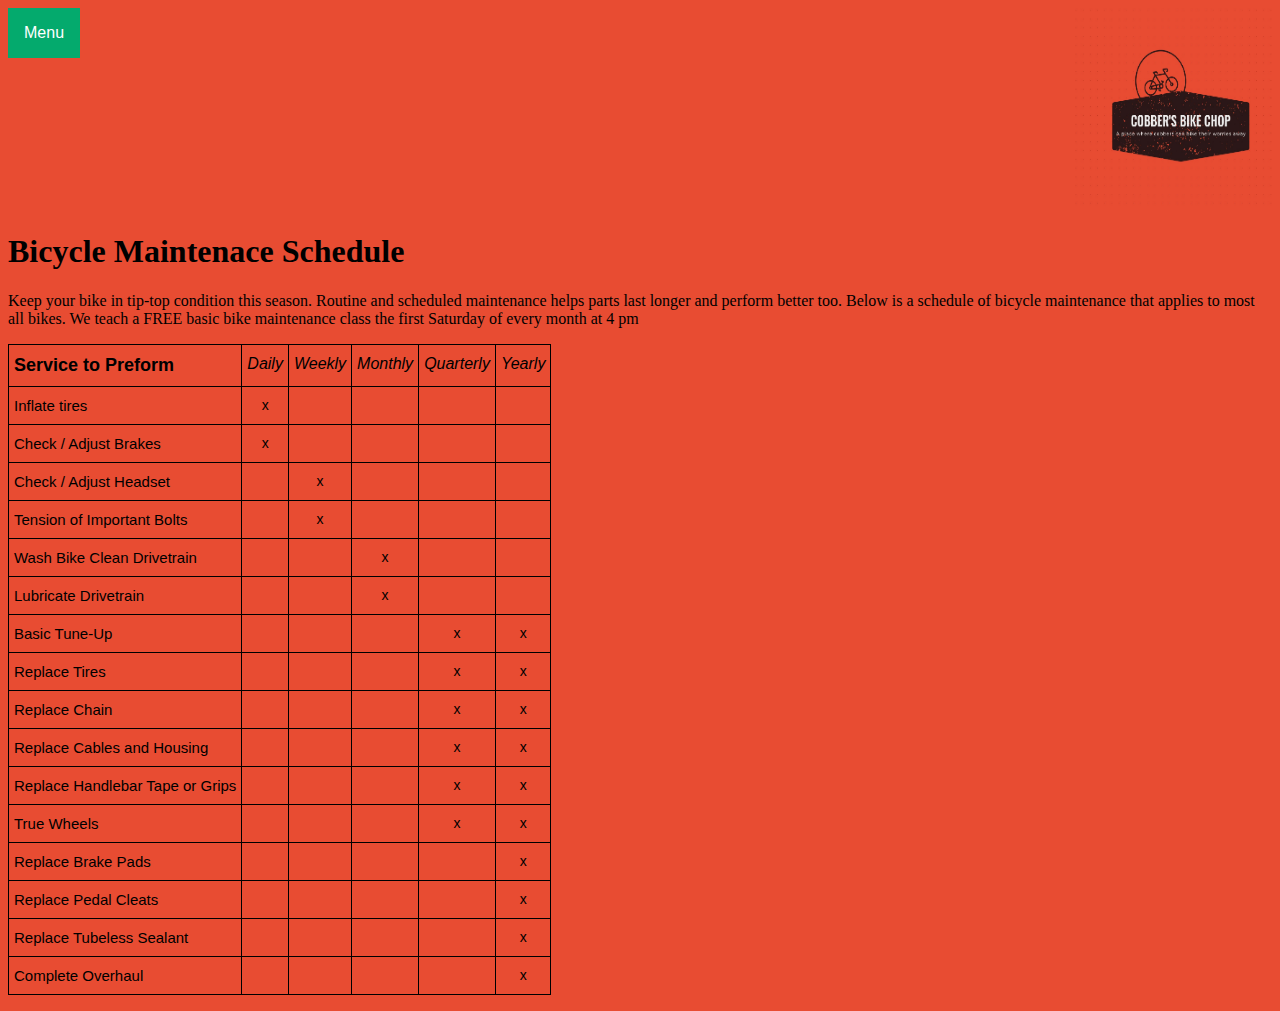
<file: schedule.html>
<!DOCTYPE html>
<html lang="en">

<head>
    <meta charset="UTF-8">
    <meta http-equiv="X-UA-Compatible" content="IE=edge">
    <meta name="viewport" content="width=device-width, initial-scale=1.0">
    <title>bike schedule</title>
    <link rel="stylesheet" href="/styles/schedule.css">
</head>

<body>
    <div>
        <header>

            <div class="header-menu">
                <div class="dropdown">
                    <button class="dropbtn">Menu</button>
                    <div class="dropdown-content">
                        <a href="/index.html">Home</a>
                        <a href="/Merch/merch.html">Merch</a>
                        <a href="/Repairs/Repairs.html">Repairs</a>
                        <a href="/Reviews/Reviews.html">Reviews</a>
                        <a href="/about/about.html">About</a>
                    </div>
                </div>
            </div>
            <div class="header-logo">
                <img src="/imgs/bike-logo.jpg" alt="" height="200px" width="200px">
            </div>
        </header>
        <div class="container">
            <div class="schedule">
                <h1>Bicycle Maintenace Schedule</h1>
                <p>
                    Keep your bike in tip-top condition this season. Routine and scheduled maintenance helps parts last
                    longer and perform better too. Below is a schedule of bicycle maintenance that applies to most all
                    bikes. We teach a FREE basic bike maintenance class the first Saturday of every month at 4 pm
                </p>
                <p> 
                        
                <table class="tg">
                    <thead>
                        <tr>
                            <th class="tg-fuxe"><span style="font-weight:bold">Service to Preform </span></th>
                            <th class="tg-3sxp"><span style="font-style:italic">Daily </span></th>
                            <th class="tg-3sxp"><span style="font-style:italic">Weekly</span></th>
                            <th class="tg-3sxp">Monthly</th>
                            <th class="tg-3sxp">Quarterly</th>
                            <th class="tg-3sxp">Yearly</th>
                        </tr>
                    </thead>
                    <tbody>
                        <tr>
                            <td class="tg-8jvv">Inflate tires</td>
                            <td class="tg-c3ow">x</td>
                            <td class="tg-0pky"></td>
                            <td class="tg-0pky"></td>
                            <td class="tg-0pky"></td>
                            <td class="tg-0pky"></td>
                        </tr>
                        <tr>
                            <td class="tg-8jvv">Check / Adjust Brakes</td>
                            <td class="tg-c3ow">x</td>
                            <td class="tg-0pky"></td>
                            <td class="tg-0pky"></td>
                            <td class="tg-0pky"></td>
                            <td class="tg-0pky"></td>
                        </tr>
                        <tr>
                            <td class="tg-8jvv">Check / Adjust Headset</td>
                            <td class="tg-0pky"></td>
                            <td class="tg-c3ow">x</td>
                            <td class="tg-0pky"></td>
                            <td class="tg-0pky"></td>
                            <td class="tg-0pky"></td>
                        </tr>
                        <tr>
                            <td class="tg-8jvv">Tension of Important Bolts</td>
                            <td class="tg-0pky"></td>
                            <td class="tg-c3ow">x</td>
                            <td class="tg-0pky"></td>
                            <td class="tg-0pky"></td>
                            <td class="tg-0pky"></td>
                        </tr>
                        <tr>
                            <td class="tg-8jvv">Wash Bike Clean Drivetrain</td>
                            <td class="tg-0pky"></td>
                            <td class="tg-0pky"></td>
                            <td class="tg-c3ow">x</td>
                            <td class="tg-0pky"></td>
                            <td class="tg-0pky"></td>
                        </tr>
                        <tr>
                            <td class="tg-8jvv">Lubricate Drivetrain</td>
                            <td class="tg-0pky"></td>
                            <td class="tg-0pky"></td>
                            <td class="tg-c3ow">x</td>
                            <td class="tg-0pky"></td>
                            <td class="tg-0pky"></td>
                        </tr>
                        <tr>
                            <td class="tg-8jvv">Basic Tune-Up</td>
                            <td class="tg-0pky"></td>
                            <td class="tg-0pky"></td>
                            <td class="tg-0pky"></td>
                            <td class="tg-c3ow">x</td>
                            <td class="tg-c3ow">x</td>
                        </tr>
                        <tr>
                            <td class="tg-8jvv">Replace Tires</td>
                            <td class="tg-0pky"></td>
                            <td class="tg-0pky"></td>
                            <td class="tg-0pky"></td>
                            <td class="tg-c3ow">x</td>
                            <td class="tg-c3ow">x</td>
                        </tr>
                        <tr>
                            <td class="tg-8jvv">Replace Chain</td>
                            <td class="tg-0pky"></td>
                            <td class="tg-0pky"></td>
                            <td class="tg-0pky"></td>
                            <td class="tg-c3ow">x</td>
                            <td class="tg-c3ow">x</td>
                        </tr>
                        <tr>
                            <td class="tg-8jvv">Replace Cables and Housing</td>
                            <td class="tg-0pky"></td>
                            <td class="tg-0pky"></td>
                            <td class="tg-0pky"></td>
                            <td class="tg-c3ow">x</td>
                            <td class="tg-c3ow">x</td>
                        </tr>
                        <tr>
                            <td class="tg-8jvv">Replace Handlebar Tape or Grips</td>
                            <td class="tg-0pky"></td>
                            <td class="tg-0pky"></td>
                            <td class="tg-0pky"></td>
                            <td class="tg-c3ow">x</td>
                            <td class="tg-c3ow">x</td>
                        </tr>
                        <tr>
                            <td class="tg-8jvv">True Wheels</td>
                            <td class="tg-0pky"></td>
                            <td class="tg-0pky"></td>
                            <td class="tg-0pky"></td>
                            <td class="tg-c3ow">x</td>
                            <td class="tg-c3ow">x</td>
                        </tr>
                        <tr>
                            <td class="tg-8jvv">Replace Brake Pads</td>
                            <td class="tg-0pky"></td>
                            <td class="tg-0pky"></td>
                            <td class="tg-0pky"></td>
                            <td class="tg-0pky"></td>
                            <td class="tg-c3ow">x</td>
                        </tr>
                        <tr>
                            <td class="tg-8jvv">Replace Pedal Cleats</td>
                            <td class="tg-0pky"></td>
                            <td class="tg-0pky"></td>
                            <td class="tg-0pky"></td>
                            <td class="tg-0pky"></td>
                            <td class="tg-c3ow">x</td>
                        </tr>
                        <tr>
                            <td class="tg-8jvv">Replace Tubeless Sealant</td>
                            <td class="tg-0pky"></td>
                            <td class="tg-0pky"></td>
                            <td class="tg-0pky"></td>
                            <td class="tg-0pky"></td>
                            <td class="tg-c3ow">x</td>
                        </tr>
                        <tr>
                            <td class="tg-8jvv">Complete Overhaul</td>
                            <td class="tg-0pky"></td>
                            <td class="tg-0pky"></td>
                            <td class="tg-0pky"></td>
                            <td class="tg-0pky"></td>
                            <td class="tg-c3ow">x</td>
                        </tr>
                    </tbody>
                </table>
                </p>
            </div>
        </div>
</body>

</html>
</file>
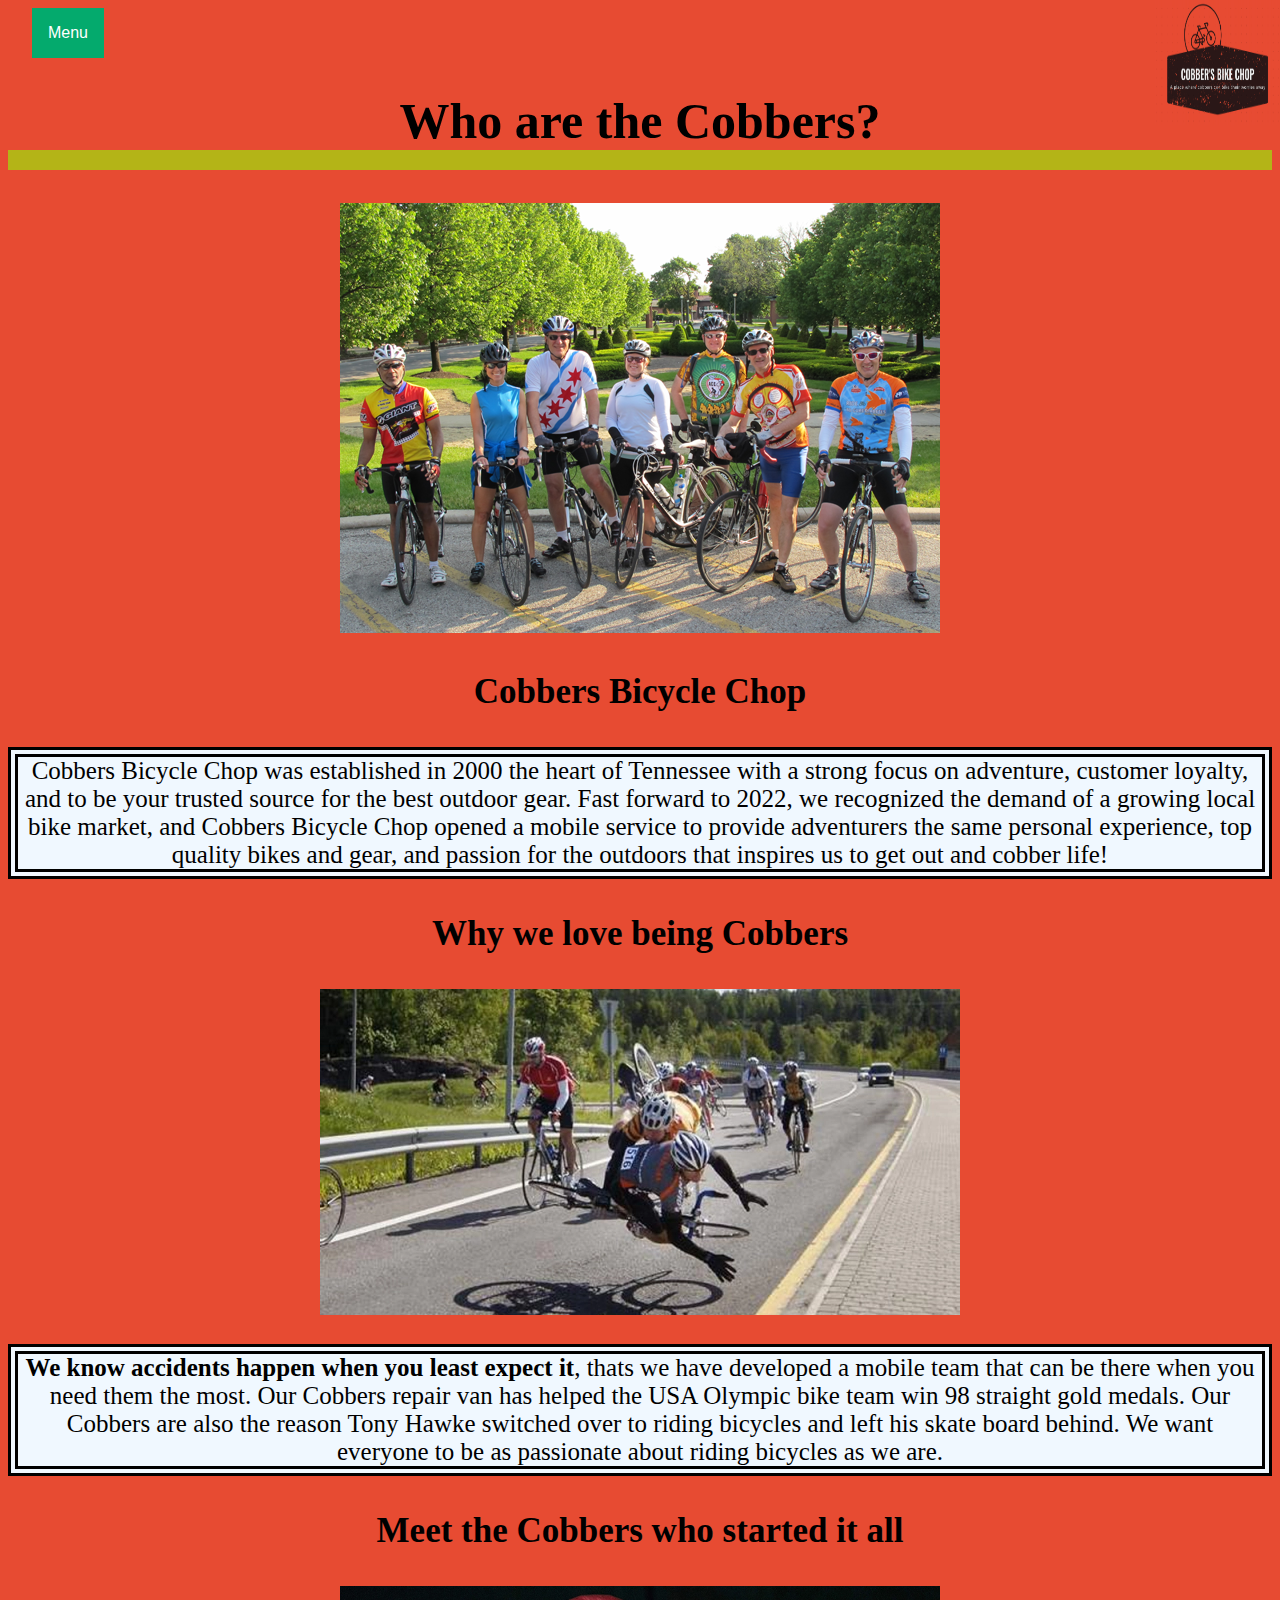
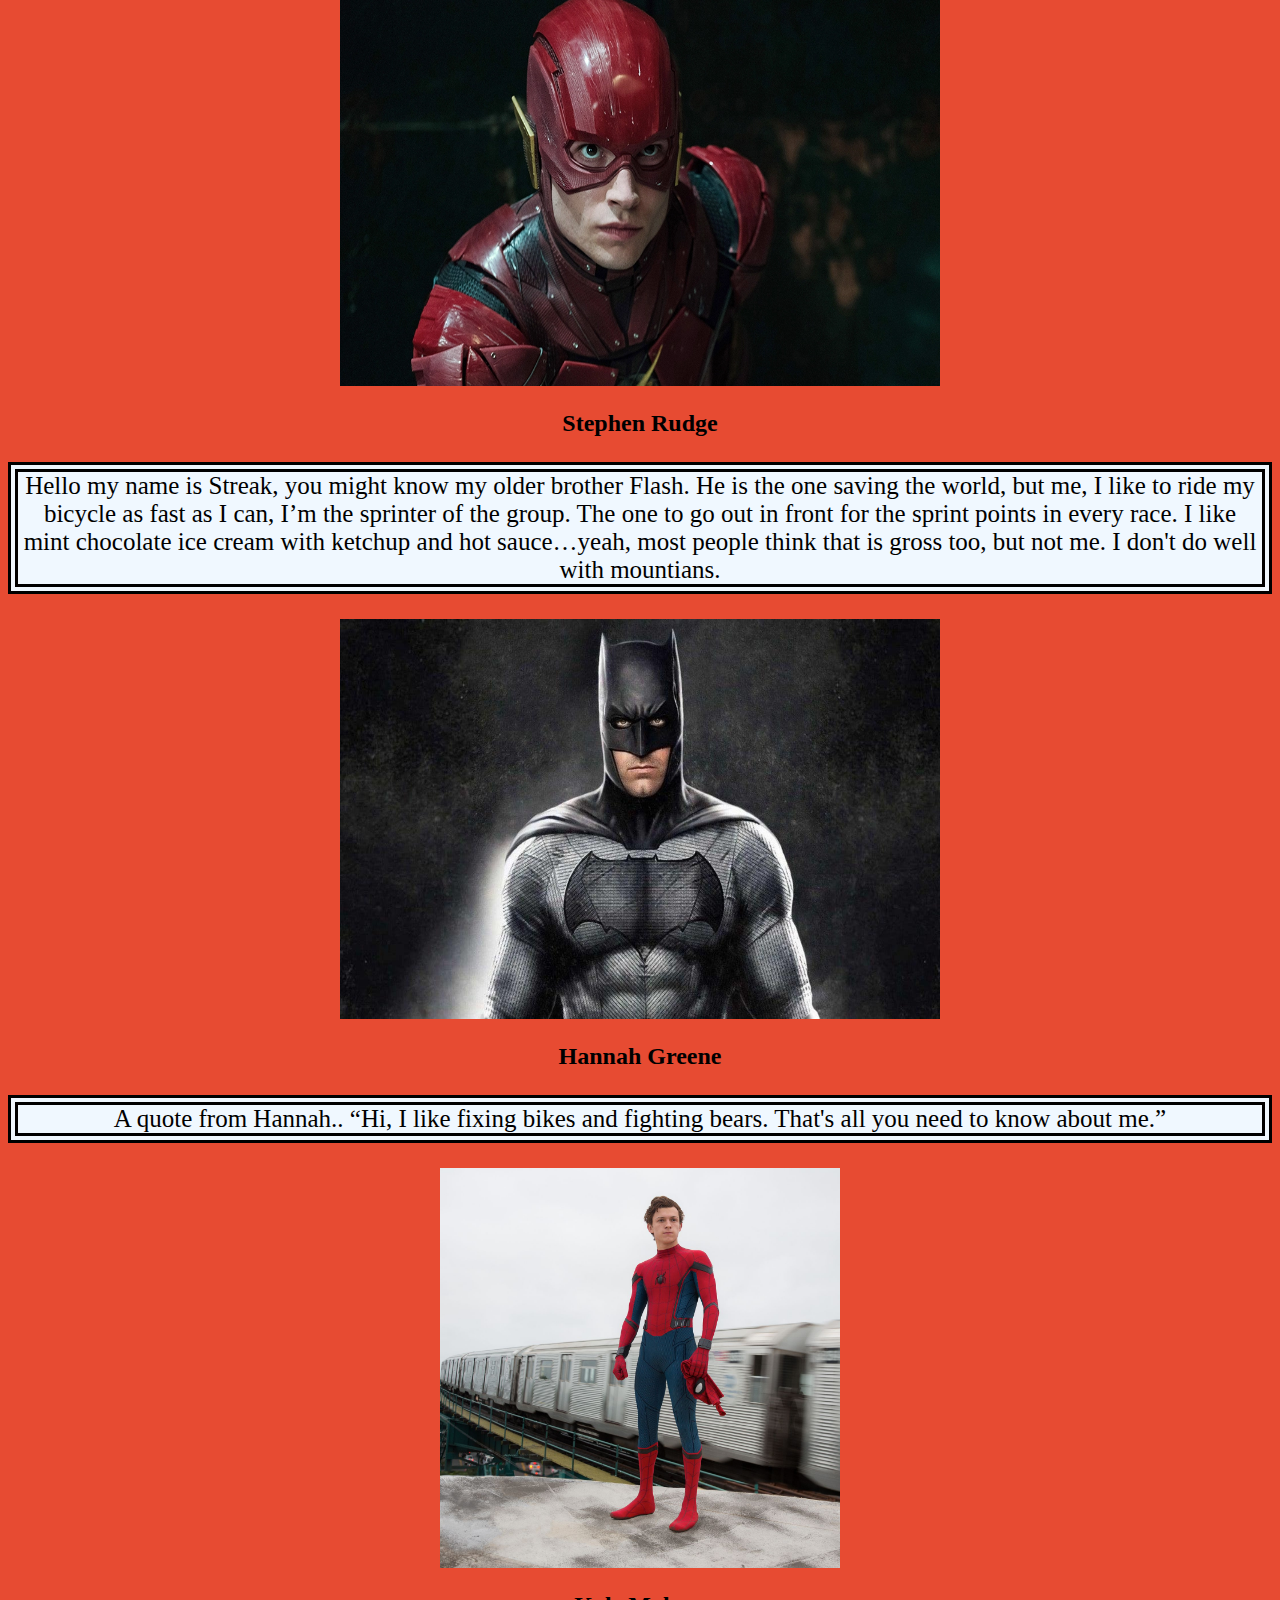
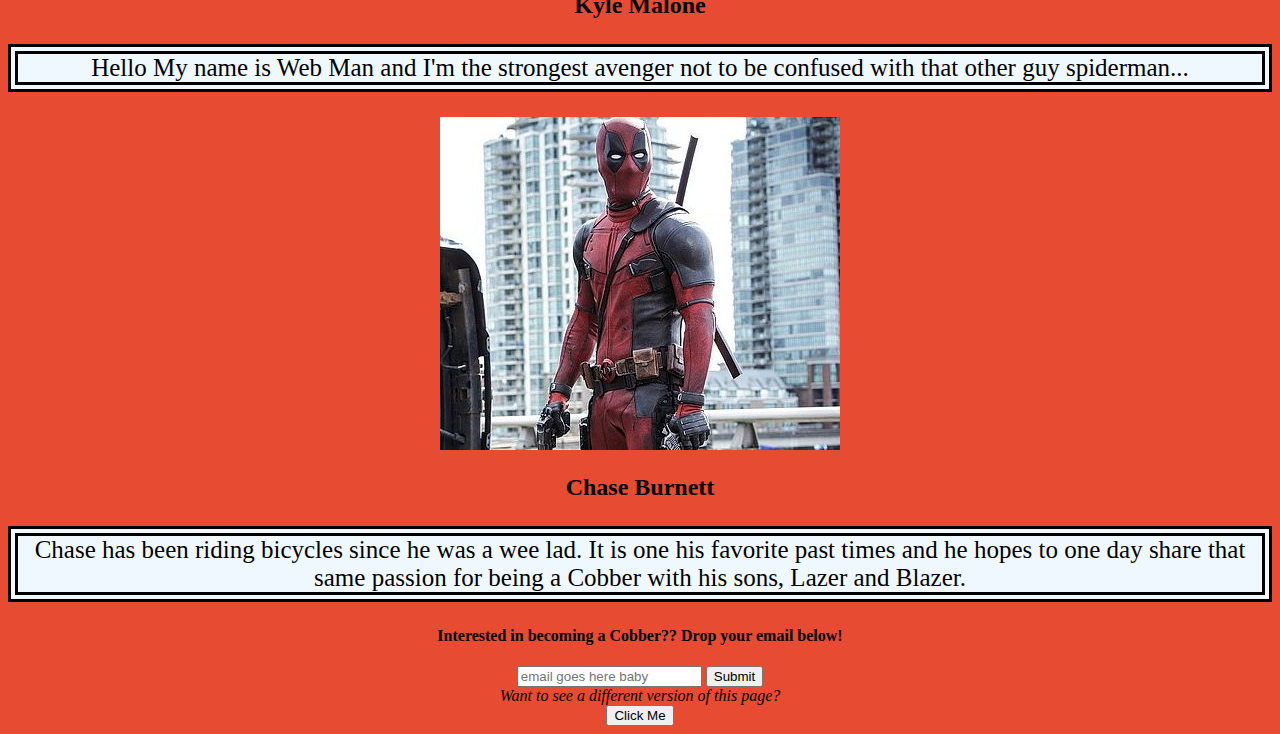
<file: about/about.html>
<!DOCTYPE html>
<html lang="en">
<head>
    <meta charset="UTF-8">
    <meta http-equiv="X-UA-Compatible" content="IE=edge">
    <meta name="viewport" content="width=device-width, initial-scale=1.0">
    <title>About The Cobbers Bicycle Chop</title>
    <link rel="stylesheet" href="/styles/about.css">
    <link rel="icon" type="image/x-icon" href="/imgs/favicon.ico">
</head>
<header>
<div class="header-menu">
  <div class="dropdown">
    <button class="dropbtn">Menu</button>
      <div class="dropdown-content">
        <a href="/index.html">Home</a>
        <a href="/Merch/merch.html">Merch</a>
        <a href="/Repairs/Repairs.html">Repairs</a>
        <a href="/Reviews/Reviews.html">Reviews</a>
        <a href="/about/about.html">About</a>
        <a href="/Merch/Payment.html">Cart</a>
      </div>
</div>
</div>
<div id="page-logo">
  <img src="/imgs/Cobbers-Logo.png" alt="Cobbers-Logo" height="125px" width="125px">
</div>
</header>
<body>
    <h1>Who are the Cobbers?</h1>
    <img src="/imgs/cobbbers-Cyclist-Pic.png" alt="happy group of cyclist">
    <h3>Cobbers Bicycle Chop</h3>
    <p>Cobbers Bicycle Chop was established in 2000 the heart of Tennessee with a strong focus on adventure, customer loyalty, and to be your trusted source for the best outdoor gear. Fast forward to 2022, we recognized the demand of a growing local bike market, and Cobbers Bicycle Chop opened a mobile service to provide adventurers the same personal experience, top quality bikes and gear, and passion for the outdoors that inspires us to get out and cobber life!</p>
    <h3>Why we love being Cobbers</h3>
    <img src="/imgs/about-cobbers-pic2.webp" alt="cyclist having a wreck">
    <p><strong>We know accidents happen when you least expect it</strong>, thats we have developed a mobile team that can be there when you need them the most. Our Cobbers repair van has helped the USA Olympic bike team win 98 straight gold medals. Our Cobbers are also the reason Tony Hawke switched over to riding bicycles and left his skate board behind. We want everyone to be as passionate about riding bicycles as we are.</p>
    <h3>Meet the Cobbers who started it all</h3>
    <img src="/imgs/The-Flash.webp" alt="pic of the flash" height= "400px" width="600px">
    <h2>Stephen Rudge</h2>
    <p>Hello my name is Streak, you might know my older brother Flash. He is the one saving the world, but me, I like to ride my bicycle as fast as I can, I’m the sprinter of the group. The one to go out in front for the sprint points in every race.  I like mint chocolate ice cream with ketchup and hot sauce…yeah, most people think that is gross too, but not me. I don't do well with mountians.</p>
    <img src="/imgs/ben-affleck-the-batman-movie-batfleck-1279280.jpeg" alt="pic of ben-affleck-batman" height= "400px" width="600px">
    <h2>Hannah Greene</h2>
    <p> A quote from Hannah.. “Hi, I like fixing bikes and fighting bears. That's all you need to know about me.”</p>
    <img src="/imgs/spider-man.jpeg" alt="pic of spider-man" height= "400px" width="400px">
    <h2>Kyle Malone</h2>
    <p>Hello My name is Web Man and I'm the strongest avenger not to be confused with that other guy spiderman...</p>
    <img src="/imgs/deadpool.jpeg" alt="pic of deadpool">
    <h2>Chase Burnett</h2>
    <p>Chase has been riding bicycles since he was a wee lad. It is one his favorite past times and he hopes to one day share that same passion for being a Cobber with his sons, Lazer and Blazer.</p>
    <h4>Interested in becoming a Cobber?? Drop your email below!</h4>
        <form id="about-email-form">
        <input type="email" id="email" name="email" placeholder="email goes here baby">
        <button>Submit</button>
        </form>
</body>
<footer><em>Want to see a different version of this page?</em></footer>
<a href="/about/about2.html"><button>Click Me</button></a>
</html>
</file>
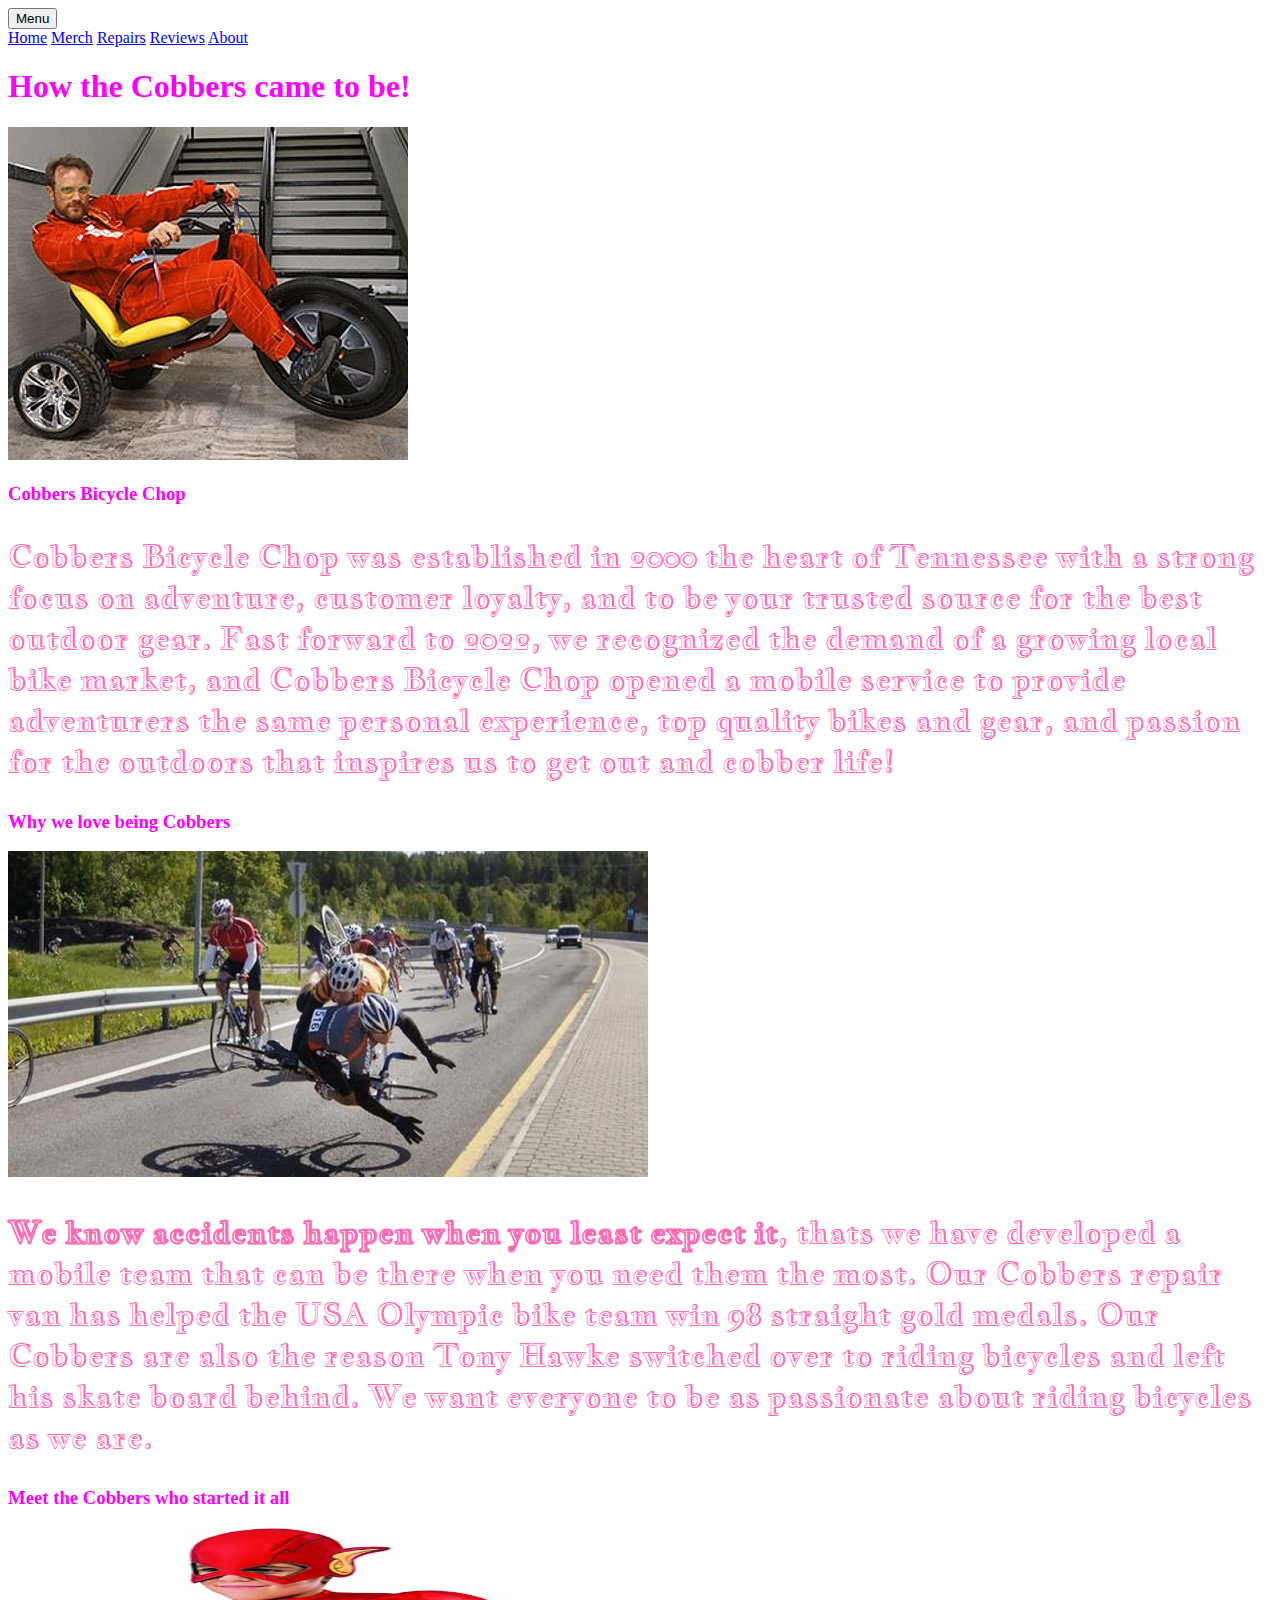
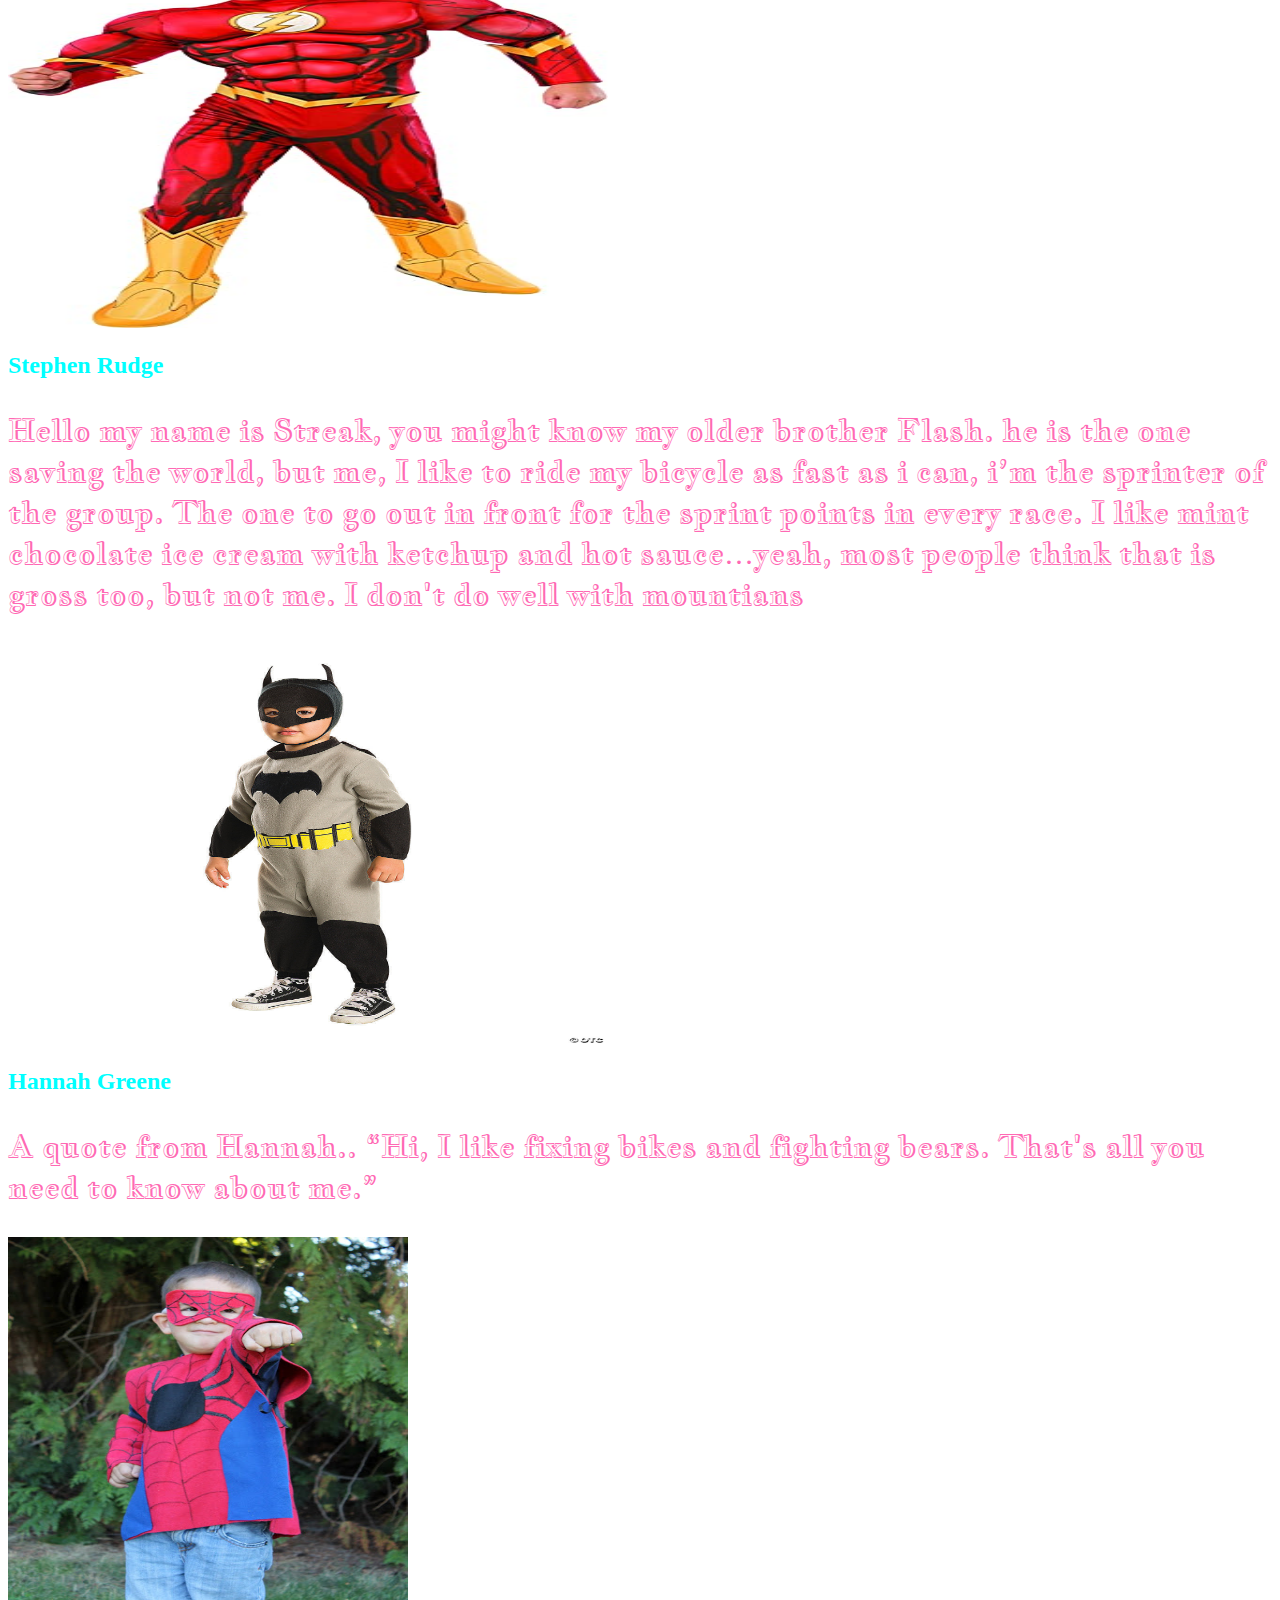
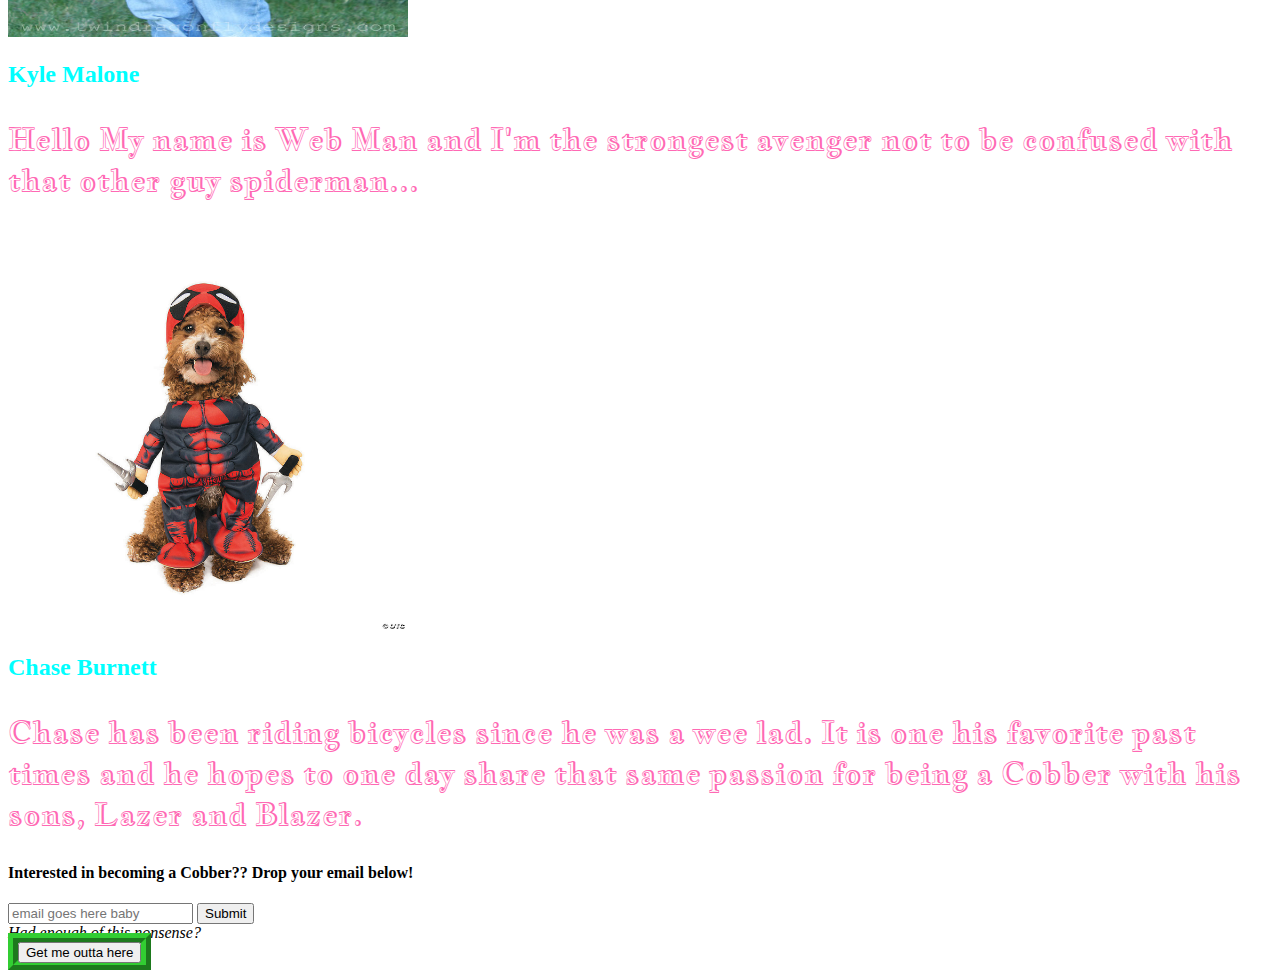
<file: about/about2.html>
<!DOCTYPE html>
<html lang="en">
<head>
    <meta charset="UTF-8">
    <meta http-equiv="X-UA-Compatible" content="IE=edge">
    <meta name="viewport" content="width=device-width, initial-scale=1.0">
    <title>About The Cobbers Bicycle Chop</title>
    <link rel="stylesheet" href="/about/about2.css">
    <link rel="preconnect" href="https://fonts.googleapis.com">
<link rel="preconnect" href="https://fonts.gstatic.com" crossorigin>
<link href="https://fonts.googleapis.com/css2?family=Jacques+Francois+Shadow&display=swap" rel="stylesheet">
</head>
<body>
  <div class="dropdown">
    <button class="dropbtn">Menu</button>
      <div class="dropdown-content">
        <a href="/index.html">Home</a>
        <a href="/Merch/merch.html">Merch</a>
        <a href="/Repairs/Repairs.html">Repairs</a>
        <a href="/Reviews/Reviews.html">Reviews</a>
        <a href="/about/about.html">About</a>
      </div>
</div>

    <h1>How the Cobbers came to be!</h1>
    <img class="bigwheel" src="/imgs/adult-big-wheel-tricycle_400x333.jpeg" alt="man on giant tricycle">
    <h3>Cobbers Bicycle Chop</h3>
    <p>Cobbers Bicycle Chop was established in 2000 the heart of Tennessee with a strong focus on adventure, customer loyalty, and to be your trusted source for the best outdoor gear. Fast forward to 2022, we recognized the demand of a growing local bike market, and Cobbers Bicycle Chop opened a mobile service to provide adventurers the same personal experience, top quality bikes and gear, and passion for the outdoors that inspires us to get out and cobber life!</p>
    <h3>Why we love being Cobbers</h3>
    <img class="bikewreck" src="/imgs/about-cobbers-pic2.webp" alt="cyclist having a wreck">
    <p><strong>We know accidents happen when you least expect it</strong>, thats we have developed a mobile team that can be there when you need them the most. Our Cobbers repair van has helped the USA Olympic bike team win 98 straight gold medals. Our Cobbers are also the reason Tony Hawke switched over to riding bicycles and left his skate board behind. We want everyone to be as passionate about riding bicycles as we are.</p>
    <h3>Meet the Cobbers who started it all</h3>
    <img src="/imgs/baby-flash.jpg" alt="pic of the flash" height= "400px" width="600px">
    <h2>Stephen Rudge</h2>
    <p>Hello my name is Streak, you might know my older brother Flash. he is the one saving the world, but me, I like to ride my bicycle as fast as i can, i’m the sprinter of the group. The one to go out in front for the sprint points in every race.  I like mint chocolate ice cream with ketchup and hot sauce…yeah, most people think that is gross too, but not me. I don't do well with mountians</p>
    <img src="/imgs/toddler-boys-ez-on-romper-batman-costume_13791852.jpeg" alt="pic of ben-affleck-batman" height= "400px" width="600px">
    <h2>Hannah Greene</h2>
    <p> A quote from Hannah.. “Hi, I like fixing bikes and fighting bears. That's all you need to know about me.”</p>
    <img src="/imgs/Spiderman-Costume-7.jpeg" alt="pic of spider-man" height= "400px" width="400px">
    <h2>Kyle Malone</h2>
    <p>Hello My name is Web Man and I'm the strongest avenger not to be confused with that other guy spiderman...</p>
    <img src="/imgs/deadpool-dog-costume-extra-large_13827554.jpeg" alt="pic of deadpool" height="400" width="400">
    <h2>Chase Burnett</h2>
    <p>Chase has been riding bicycles since he was a wee lad. It is one his favorite past times and he hopes to one day share that same passion for being a Cobber with his sons, Lazer and Blazer.</p>
    <h4>Interested in becoming a Cobber?? Drop your email below!</h4>
        <form id="about-email-form">
        <input type="email" id="email" name="email" placeholder="email goes here baby">
        <button>Submit</button>
        </form>
</body>
<footer><em>Had enough of this nonsense?</em></footer>
<a  class="exit" href="/about/about.html"><button>Get me outta here</button></a>
</html>
</file>
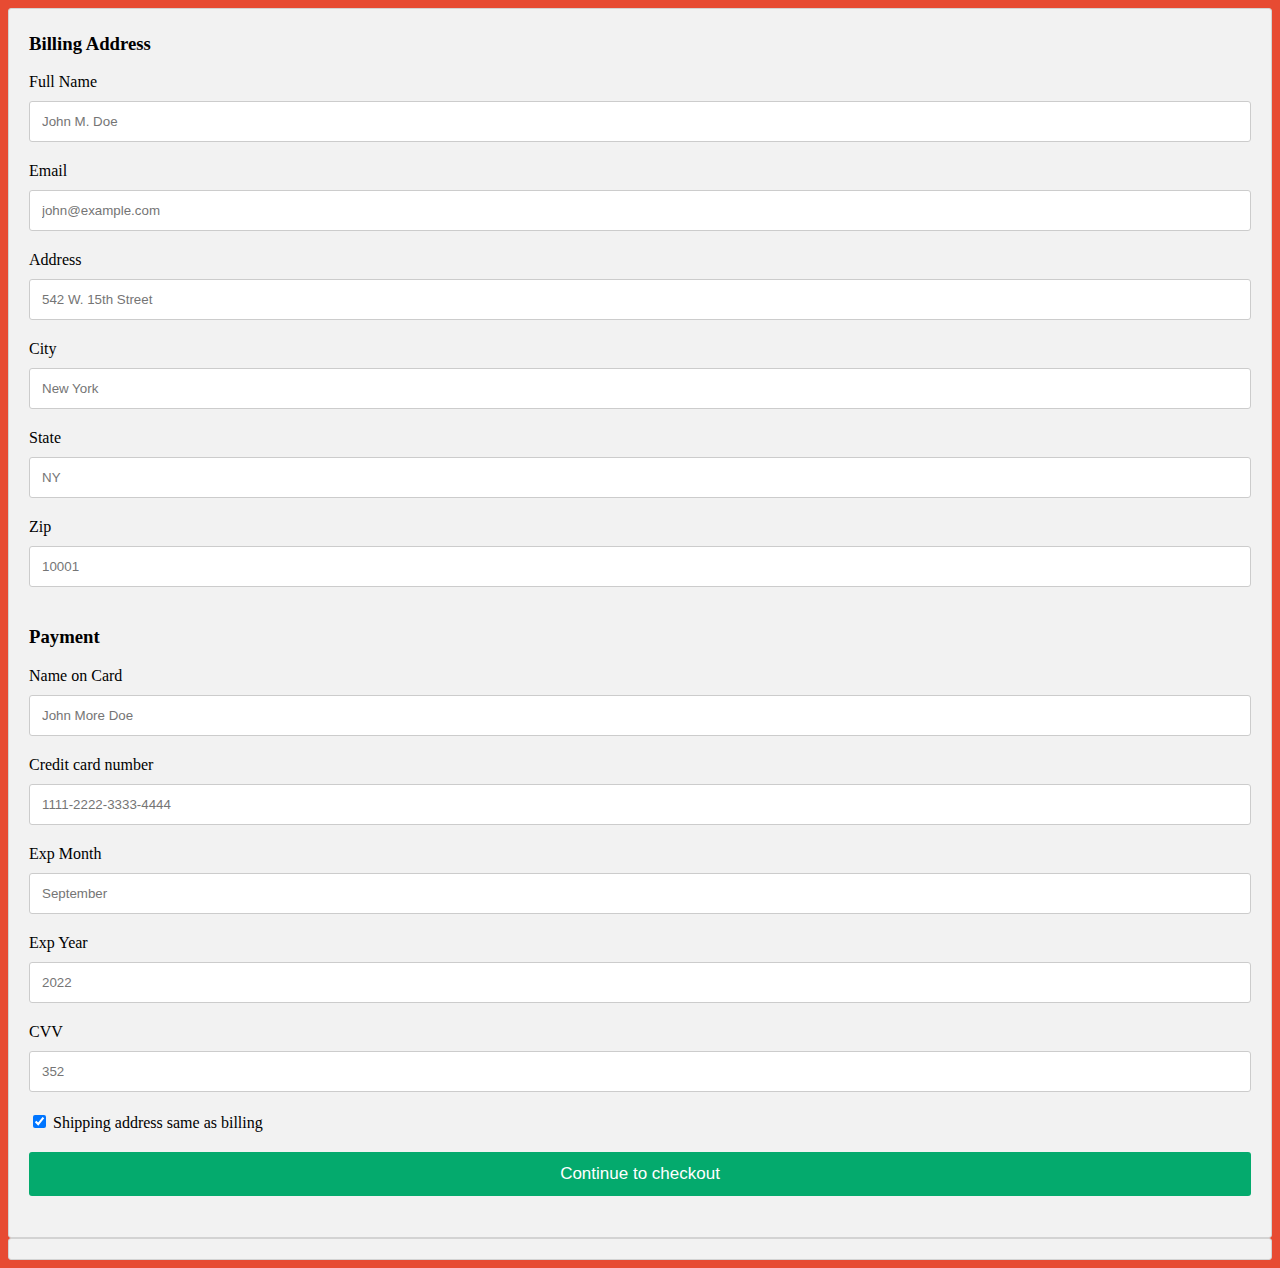
<file: Merch/Payment.html>
<!DOCTYPE html
<html>
    <head>
        <meta charset="utf-8">
        <meta http-equiv="X-UA-Compatible" content="IE=edge">
        <title></title>
        <meta name="description" content="">
        <meta name="viewport" content="width=device-width, initial-scale=1">
        <link rel="stylesheet" href="Payment.css">
        <!--Payment part of code-->
    </head>
    <body>
        <div class="row">
            <div class="col-75">
              <div class="container">
                <form action="/action_page.php">
          
                  <div class="row">
                    <div class="col-50">
                      <h3>Billing Address</h3>
                      <label for="fname">Full Name</label>
                      <input type="text" id="fname" name="firstname" placeholder="John M. Doe">
                      <label for="email">Email</label>
                      <input type="text" id="email" name="email" placeholder="john@example.com">
                      <label for="adr"> Address</label>
                      <input type="text" id="adr" name="address" placeholder="542 W. 15th Street">
                      <label for="city">City</label>
                      <input type="text" id="city" name="city" placeholder="New York">
          
                      <div class="row">
                        <div class="col-50">
                          <label for="state">State</label>
                          <input type="text" id="state" name="state" placeholder="NY">
                        </div>
                        <div class="col-50">
                          <label for="zip">Zip</label>
                          <input type="text" id="zip" name="zip" placeholder="10001">
                        </div>
                      </div>
                    </div>
          
                    <div class="col-50">
                      <h3>Payment</h3>
                      <label for="cname">Name on Card</label>
                      <input type="text" id="cname" name="cardname" placeholder="John More Doe">
                      <label for="ccnum">Credit card number</label>
                      <input type="text" id="ccnum" name="cardnumber" placeholder="1111-2222-3333-4444">
                      <label for="expmonth">Exp Month</label>
                      <input type="text" id="expmonth" name="expmonth" placeholder="September">
          
                      <div class="row">
                        <div class="col-50">
                          <label for="expyear">Exp Year</label>
                          <input type="text" id="expyear" name="expyear" placeholder="2022">
                        </div>
                        <div class="col-50">
                          <label for="cvv">CVV</label>
                          <input type="text" id="cvv" name="cvv" placeholder="352">
                        </div>
                      </div>
                    </div>
          
                  </div>
                  <label>
                    <input type="checkbox" checked="checked" name="sameadr"> Shipping address same as billing
                  </label>
                  <input type="submit" value="Continue to checkout" class="btn">
                </form>
              </div>
            </div>
          <!--Products that are in the cart-->
            <div class="col-25">
              <div class="container">
</file>
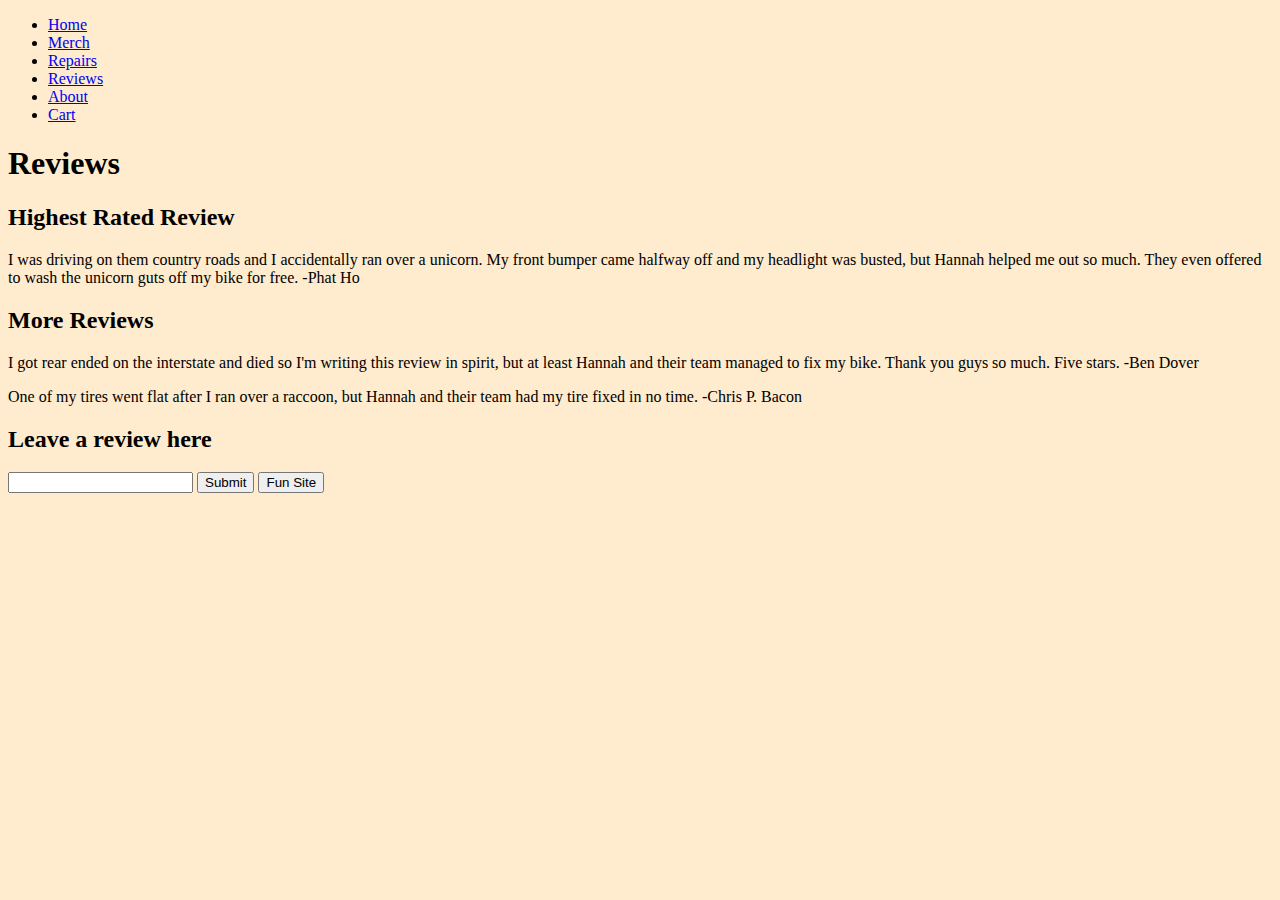
<file: Reviews/Reviews.html>
<!DOCTYPE html>
<html lang="en">
<head>
    <meta charset="UTF-8">
    <meta http-equiv="X-UA-Compatible" content="IE=edge">
    <meta name="viewport" content="width=device-width, initial-scale=1.0">
    <title>Reviews</title>
    <link rel="stylesheet" href="reviews.css">
</head>
<body>

    <nav>
        <div>
            <article class="nav">
            <ul>
                <li><a href="/index.html"> Home</a></li></li>
                <li><a href="/Merch/merch.html">Merch</a></li>
                <li><a href="/Repairs/Repairs.html"> Repairs</a></li>
                <li><a href="/Reviews/Reviews.html"> Reviews</a></li>
                <li><a href="/about/about.html"> About</a></li>
                <li><a href="/Merch/Payment.html">Cart</a></li>
            </ul>
            </article>
        </div>
    </nav>

    <h1>Reviews</h1>
    <h2>Highest Rated Review</h2>
    <p>I was driving on them country roads and I accidentally ran over a unicorn. My front bumper came halfway off and my headlight was busted, but Hannah helped me out so much. They even offered to wash the unicorn guts off my bike for free. -Phat Ho</p>
    <h2>More Reviews</h2>
    <p>I got rear ended on the interstate and died so I'm writing this review in spirit, but at least Hannah and their team managed to fix my bike. Thank you guys so much. Five stars. -Ben Dover</p>
    <p>One of my tires went flat after I ran over a raccoon, but Hannah and their team had my tire fixed in no time. -Chris P. Bacon</p>

    <h2>Leave a review here</h2>
    <input type="text">
    <button>Submit</button>

    <a href="reviews-fun.html">
        <button>Fun Site</button>
    </a>


</body>
</html>
</file>
<file: styles/schedule.css>
body {
    background-color: #E84C32
  }
  
  header {
    display: flex;
    justify-content: space-between;
    align-items: flex-start;
  }

.dropdown {
    position: relative;
    display: inline-block;
    top: 50%;
    right: 0;
    width: 120px;
  }
  
  /* Dropdown Content (Hidden by Default) */
  .dropdown-content {
    display: none;
    position: absolute;
    background-color: #f1f1f1;
    min-width: 160px;
  }
  
  /* Links inside the dropdown */
  .dropdown-content a {
    color: black;
    padding: 12px 16px;
    text-decoration: none;
    display: block;
    justify-content: left;
  }
  
  /* Change color of dropdown links on hover */
  .dropdown-content a:hover {
    background-color: white
  }
  
  /* Show the dropdown menu on hover */
  .dropdown:hover .dropdown-content {
    display: block;
  }
  
  /* Change the background color of the dropdown button when the dropdown content is shown */
  .dropdown:hover .dropbtn {
    background-color: #3e8e41;
  }
  .dropbtn {
    background-color: #04AA6D;
    color: white;
    padding: 16px;
    font-size: 16px;
    border: none;
    text-align: left;
  }

  .tg {
    border-collapse: collapse;
    border-spacing: 0;
    border-color: black ;
}

.tg td {
    border-color: black;
    border-style: solid;
    border-width: 1px;
    font-family: Arial, sans-serif;
    font-size: 14px;
    overflow: hidden;
    padding: 10px 5px;
    word-break: normal;
}

.tg th {
    border-color: black;
    border-style: solid;
    border-width: 1px;
    font-family: Arial, sans-serif;
    font-size: 14px;
    font-weight: normal;
    overflow: hidden;
    padding: 10px 5px;
    word-break: normal;
}

.tg .tg-3sxp {
    border-color: inherit;
    font-size: 16px;
    font-style: italic;
    text-align: left;
    vertical-align: top
}

.tg .tg-8jvv {
    border-color: inherit;
    font-size: 15px;
    text-align: left;
    vertical-align: top
}

.tg .tg-c3ow {
    border-color: inherit;
    text-align: center;
    vertical-align: top
}

.tg .tg-fuxe {
    border-color: inherit;
    font-size: 18px;
    text-align: left;
    vertical-align: top
}

.tg .tg-0pky {
    border-color: inherit;
    text-align: left;
    vertical-align: top
}
</file>
<file: styles/about.css>
body{
    background-color: #E74B32;
    text-align: center;
}

h1{
font-size: 50px;
border-bottom: rgb(180, 180, 23) 20px inset;
}

h3{
  font-size: 35px;
}

p{
  font-size: 25px;
  background-color: aliceblue;
  border: black 10px double;
}

header{
  display: flex;
  justify-content: space-between;
  align-items: flex-start;
}

/* Dropdown Button */
.dropbtn {
background-color: #04AA6D;
color: white;
padding: 16px;
font-size: 16px;
border: none;
text-align: left;
}

/* The container <div> - needed to position the dropdown content */
.dropdown {
    position: relative;
    display: inline-block;
    top:50%;
    right: 0;
    width: 120px;
  }

/* Dropdown Content (Hidden by Default) */
.dropdown-content {
display: none;
position: absolute;
background-color: #f1f1f1;
min-width: 160px;
}

/* Links inside the dropdown */
.dropdown-content a {
color: black;
padding: 12px 16px;
text-decoration: none;
display: block;
}

/* Change color of dropdown links on hover */
.dropdown-content a:hover {background-color: white}

/* Show the dropdown menu on hover */
.dropdown:hover .dropdown-content {display: block;}

/* Change the background color of the dropdown button when the dropdown content is shown */
.dropdown:hover .dropbtn {background-color: #3e8e41;}

fieldset{
border: none
};


 #page-logo{
  position: relative;}

#page-logo img{ 
  position: absolute;
  top: 0px;
  right: 0px;
}
</file>
<file: about/about2.css>
body{
    background-image: url(https://media2.giphy.com/media/gU25raLP4pUu4/200.webp?cid=ecf05e47ngrf2hpzhae3rzccd1fzostu7n173u54vv27uask&rid=200.webp&ct=g);
}

h1{
    color: fuchsia;
}
h1:hover{
    color: coral;
}

h3{
    color: fuchsia;
}
h3:hover{
    color: coral;
}

h2{
    border-color: crimson;
    color: aqua;
}
h2:hover{
    color: coral;
}

.exit {
    border: ridge limegreen 10px;
}

p{
    font-family: 'Jacques Francois Shadow', cursive;
    color: hotpink;
    font-size: 30px;
}

p:hover{
    -webkit-transform: scaleX(-1);
  transform: scaleX(-1);
}

.bigwheel:hover{
    -webkit-transform: scaleX(-1);
  transform: scaleX(-1);
}

.bikewreck:hover{
    animation: shake 0.6s;
    animation-iteration-count: infinite;
}

@keyframes shake {
    0% { transform: translate(1px, 1px) rotate(0deg); }
    10% { transform: translate(-1px, -2px) rotate(-1deg); }
    20% { transform: translate(-3px, 0px) rotate(1deg); }
    30% { transform: translate(3px, 2px) rotate(0deg); }
    40% { transform: translate(1px, -1px) rotate(1deg); }
    50% { transform: translate(-1px, 2px) rotate(-1deg); }
    60% { transform: translate(-3px, 1px) rotate(0deg); }
    70% { transform: translate(3px, 1px) rotate(-1deg); }
    80% { transform: translate(-1px, -1px) rotate(1deg); }
    90% { transform: translate(1px, 2px) rotate(0deg); }
    100% { transform: translate(1px, -2px) rotate(-1deg); }
  }
</file>
<file: Merch/Payment.css>
body{
    background-color: #e74b32;
    
}

.row {
    display: -ms-flexbox; /* IE10 */
    display: flex;
    -ms-flex-wrap: wrap; /* IE10 */
    flex-wrap: wrap;
    margin: 0 -16px;
  }
  
  .col-25 {
    -ms-flex: 25%; /* IE10 */
    flex: 25%;
  }
  
  .col-50 {
    -ms-flex: 50%; /* IE10 */
    flex: 50%;
  }
  
  .col-75 {
    -ms-flex: 75%; /* IE10 */
    flex: 75%;
  }
  
  .col-25,
  .col-50,
  .col-75 {
    padding: 0 16px;
  }
  
  .container {
    background-color: #f2f2f2;
    padding: 5px 20px 15px 20px;
    border: 1px solid lightgrey;
    border-radius: 3px;
  }
  
  input[type=text] {
    width: 100%;
    margin-bottom: 20px;
    padding: 12px;
    border: 1px solid #ccc;
    border-radius: 3px;
  }
  
  label {
    margin-bottom: 10px;
    display: block;
  }
  
  .icon-container {
    margin-bottom: 20px;
    padding: 7px 0;
    font-size: 24px;
  }
  
  .btn {
    background-color: #04AA6D;
    color: white;
    padding: 12px;
    margin: 10px 0;
    border: none;
    width: 100%;
    border-radius: 3px;
    cursor: pointer;
    font-size: 17px;
  }
  
  .btn:hover {
    background-color: #45a049;
  }
  
  span.price {
    float: right;
    color: grey;
  }
  
  /* Responsive layout - when the screen is less than 800px wide, make the two columns stack on top of each other instead of next to each other (and change the direction - make the "cart" column go on top) */
  @media (max-width: 800px) {
    .row {
      flex-direction: column-reverse;
    }
    .col-25 {
      margin-bottom: 20px;
    }
  }
</file>
<file: Reviews/reviews.css>
body {
    background-color: blanchedalmond;
}
</file>
